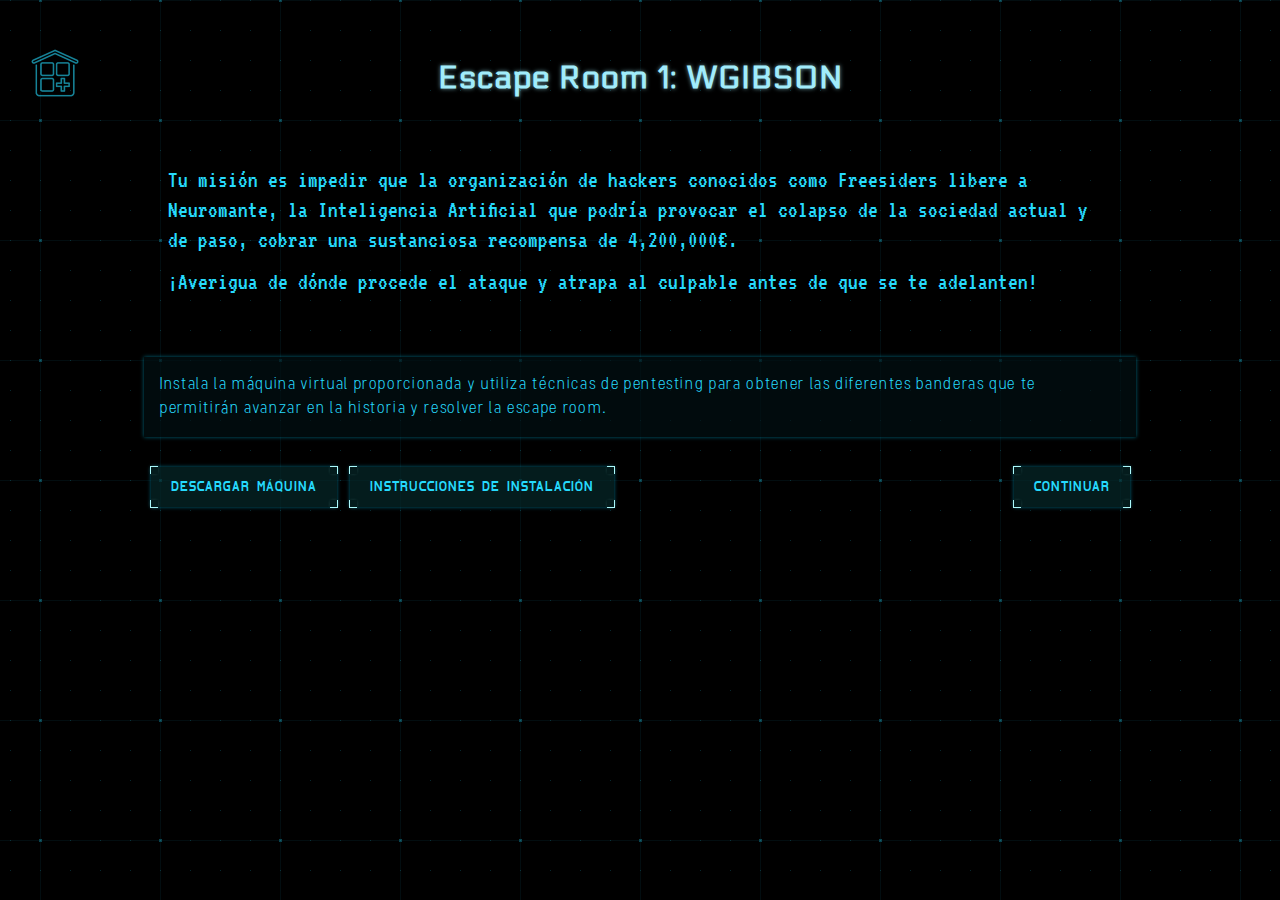
<file: web/game.html>
<!DOCTYPE html>
<html lang="es">

<head>
    <meta charset="UTF-8">
    <meta name="viewport" content="width=device-width, initial-scale=1.0">
    <meta http-equiv="X-UA-Compatible" content="ie=edge">
    <title>Virtual Escape Room</title>

    <!-- CSS -->
    <link rel="stylesheet" href="css/style.css">
    <link rel="stylesheet" href="css/animate.css">

</head>

<body>

    <div class="container">
        <a href="index.html" id="btn_home" title="Home"></a>

        <header>
            <h2 class="game_title"></h2>
        </header>


        <section class="game_container"></section>

    </div>

    <button onclick="scrollToTop()" id="btn_scroll_top" title="Go to top"></button>


    <!-- SCRIPTS -->
    <script type="text/javascript" src='js/jquery-3.1.1.min.js'></script>
    <script type="text/javascript" src='js/routie.js'></script>

    <!-- GAME DATA -->
    <script type="text/javascript" src='games/game01.js'></script>
    <script type="text/javascript" src='games/game02.js'></script>
    <script type="text/javascript" src='js/core.js'></script>

</body>


</html>
</file>
<file: web/css/style.css>
@font-face {
  font-family: "Vectora";
  src: url("../fonts/Vectora/VectoraLTStd-Light.otf") format("opentype");
  font-weight: 300;
  font-style: normal;
}
@font-face {
  font-family: "Vectora";
  src: url("../fonts/Vectora/VectoraLTStd-Roman.otf") format("opentype");
  font-weight: 400;
  font-style: normal;
}
@font-face {
  font-family: "Vectora";
  src: url("../fonts/Vectora/VectoraLTStd-Bold.otf") format("opentype");
  font-weight: 700;
  font-style: normal;
}
@font-face {
  font-family: "Vectora Italic";
  src: url("../fonts/Vectora/VectoraLTStd-LightItalic.otf") format("opentype");
  font-weight: 300;
  font-style: italic, oblique;
}
@font-face {
  font-family: "Vectora Italic";
  src: url("../fonts/Vectora/VectoraLTStd-Italic.otf") format("opentype");
  font-weight: 400;
  font-style: italic, oblique;
}
@font-face {
  font-family: "Vectora Italic";
  src: url("../fonts/Vectora/VectoraLTStd-BoldItalic.otf") format("opentype");
  font-weight: 700;
  font-style: italic, oblique;
}
@font-face {
  font-family: "Electrolize";
  font-style: normal;
  font-weight: 400;
  src: local("Electrolize"), local("Electrolize-Regular"), url("../fonts/Electrolize-Regular.ttf") format("truetype");
  unicode-range: U+0000-00FF, U+0131, U+0152-0153, U+02BB-02BC, U+02C6, U+02DA, U+02DC, U+2000-206F, U+2074, U+20AC, U+2122, U+2191, U+2193, U+2212, U+2215, U+FEFF, U+FFFD;
}
@font-face {
  font-family: "Nidus";
  font-style: normal;
  font-weight: 400;
  src: url("../fonts/nidsans-webfont.ttf") format("truetype");
}
@font-face {
  font-family: "Stellar";
  font-style: normal;
  font-weight: 400;
  src: url("../fonts/Stellar-light.otf") format("opentype");
}
@font-face {
  font-family: "Stellar";
  font-style: normal;
  font-weight: 700;
  src: url("../fonts/Stellar-Bold.otf") format("opentype");
}
@font-face {
  font-family: "VT323";
  font-style: normal;
  font-weight: 700;
  src: url("../fonts/VT323-Regular.ttf") format("truetype");
}
/* BASE LAYOUT */
* {
  box-sizing: border-box;
  -webkit-box-sizing: border-box;
  -moz-box-sizing: border-box;
  box-sizing: border-box;
  -webkit-font-smoothing: antialiased;
  -moz-osx-font-smoothing: grayscale;
}

html {
  height: 100%;
  background-color: #000000;
  color: #26dafd;
  background-image: url("../img/glow.png");
  transition: all 250ms ease-in;
  background-repeat: repeat;
  background-position: center top;
  background-attachment: fixed;
}

body {
  margin: 0;
  padding: 0;
  font-size: 16px;
  height: 100%;
}
body::-webkit-scrollbar {
  width: 10px;
  height: 10px;
  background-color: #021114;
}
body::-webkit-scrollbar-thumb {
  border: 1px solid #26dafd;
  cursor: pointer;
}
body::selection {
  color: #021114;
  text-shadow: none;
  background-color: #26dafd;
}

header .course_title,
header .game_title {
  font-family: "Electrolize", "sans-serif";
  font-size: 2em;
  text-align: center;
  color: #a1ecfb;
  font-weight: bold;
  text-shadow: 0 0 4px rgba(161, 236, 251, 0.65);
  letter-spacing: 1px;
}

.container {
  padding: 2em;
  position: relative;
}

#btn_home {
  position: absolute;
  margin-top: 1em;
  left: 30px;
  z-index: 99;
  border: none;
  outline: none;
  cursor: pointer;
  background-image: url("../img/btn_home.png");
  background-size: cover;
  width: 50px;
  height: 50px;
  background-color: transparent;
  transition: all 250ms ease-out;
  opacity: 0.6;
}

#btn_home:hover {
  transition: all 250ms ease-out;
  opacity: 1;
}

#btn_scroll_top {
  display: none;
  position: fixed;
  bottom: 20px;
  right: 30px;
  z-index: 99;
  border: none;
  outline: none;
  cursor: pointer;
  background-image: url("../img/btn_up.png");
  background-size: cover;
  width: 50px;
  height: 50px;
  background-color: transparent;
  transition: all 250ms ease-out;
  opacity: 0.6;
}

#btn_scroll_top:hover {
  transition: all 250ms ease-out;
  opacity: 1;
}

.button {
  margin: 0;
  border: none;
  z-index: 2;
  display: inline-block;
  padding: 10px 20px;
  outline: none;
  position: relative;
  font-size: 15.75px;
  background: transparent;
  transition: all 250ms ease-out;
  line-height: 1;
  user-select: none;
  vertical-align: middle;
  color: #acf9fb;
  cursor: pointer;
}

.corner_box {
  position: relative;
  display: block;
  padding: 1px;
  position: relative;
  background-color: rgba(6, 43, 45, 0.65);
}

.corner_line {
  width: 8px;
  height: 8px;
  border-color: #acf9fb;
  box-shadow: 0 0 4px -2px rgba(172, 249, 251, 0.65);
  z-index: 2;
  opacity: 1;
  position: absolute;
  transition: all 250ms ease-in;
  border-style: solid;
}

.corner_topleft {
  left: -1px;
  top: -1px;
  border-width: 1px 0 0 1px;
}

.corner_bottomleft {
  left: -1px;
  bottom: -1px;
  border-width: 0 0 1px 1px;
}

.corner_topright {
  right: -1px;
  top: -1px;
  border-width: 1px 1px 0 0;
}

.corner_bottomright {
  right: -1px;
  bottom: -1px;
  border-width: 0 1px 1px 0;
}

.room_item {
  max-width: 1024px;
  display: block;
  margin: 2em auto;
  padding: 2em;
  border-color: #029dbb;
  box-shadow: 0 0 4px rgba(2, 157, 187, 0.65);
  background-color: rgba(2, 17, 20, 0.65);
}
.room_item .title {
  font-family: "Electrolize", "sans-serif";
  font-size: 24px;
  color: #a1ecfb;
  font-weight: bold;
  margin: 0 0 20px;
  transition: color 250ms ease-out;
  text-shadow: 0 0 4px rgba(161, 236, 251, 0.65);
  text-transform: uppercase;
}
.room_item .description {
  font-family: "Stellar", "sans-serif";
  font-size: 16px;
  color: #26dafd;
  font-style: normal;
  overflow: hidden;
  transition: all 250ms ease-out;
  line-height: 1.5;
  letter-spacing: 0.65px;
}
.room_item .btn_start {
  font-family: "Nidus", "sans-serif";
  font-size: 14px;
  text-transform: uppercase;
  padding: 10px 20px;
  border-color: #029dbb;
  box-shadow: 0 0 4px rgba(2, 157, 187, 0.65);
  transition: all 250ms ease-in;
  margin: 1em 0 0.3em 0;
  display: inline-block;
  letter-spacing: 1px;
  text-decoration: none;
  color: #26dafd;
}
.room_item .btn_start:hover {
  border-color: #26dafd;
  box-shadow: 0 0 4px rgba(38, 218, 253, 0.65);
  cursor: pointer;
}

.game_container {
  max-width: 1024px;
  display: block;
  margin: 0 auto;
}

.game_card {
  margin: 2em 1em;
  padding: 0;
}
.game_card p {
  margin: 0;
  padding: 0;
}
.game_card .title {
  font-family: "Electrolize", "sans-serif";
  font-size: 24px;
  color: #a1ecfb;
  font-weight: bold;
  margin: 0 0 20px;
  transition: color 250ms ease-out;
  text-shadow: 0 0 4px rgba(161, 236, 251, 0.65);
  text-transform: uppercase;
}
.game_card .story {
  padding: 1em;
  margin: 1em 0;
  font-family: "VT323", "sans-serif";
  font-size: 24px;
  color: #26dafd;
  font-style: normal;
  overflow: hidden;
  transition: all 250ms ease-out;
  line-height: 1.25em;
}
.game_card .story p {
  margin: 0.5em 0;
}
.game_card .instructions {
  padding: 1em;
  margin: 1em 0;
  border-color: #029dbb;
  box-shadow: 0 0 4px rgba(2, 157, 187, 0.65);
  background-color: rgba(2, 17, 20, 0.65);
  font-family: "Stellar", "sans-serif";
  font-size: 16px;
  color: #26dafd;
  font-style: normal;
  overflow: hidden;
  transition: all 250ms ease-out;
  line-height: 1.5;
  letter-spacing: 0.65px;
}
.game_card .code_prompt {
  margin: 3em 0;
  font-family: "Stellar", "sans-serif";
  font-size: 16px;
  color: #26dafd;
  font-style: normal;
  overflow: hidden;
  transition: all 250ms ease-out;
  line-height: 1.5;
  text-align: center;
}
.game_card .code_prompt .warning {
  font-family: "Nidus", "sans-serif";
  font-size: 18px;
  letter-spacing: 2px;
  text-transform: uppercase;
  color: #FF291A;
  text-shadow: 0px 0px 20px #FF2C2C;
}
.game_card .code_prompt .text {
  margin-bottom: 1em;
  font-family: "Nidus", "sans-serif";
  font-size: 13px;
  letter-spacing: 2px;
  text-transform: uppercase;
  color: #FF291A;
  text-shadow: 0px 0px 20px #FF2C2C;
}
.game_card .code_prompt .feedback {
  margin: 1em 0;
  font-family: "Nidus", "sans-serif";
  font-size: 12px;
  letter-spacing: 2px;
  text-transform: uppercase;
  height: 1em;
}
.game_card .code_prompt .btn_validate,
.game_card .code_prompt .btn_continue {
  font-family: "Nidus", "sans-serif";
  font-size: 13px;
  text-transform: uppercase;
  padding: 10px 20px;
  border-color: #029dbb;
  box-shadow: 0 0 4px rgba(2, 157, 187, 0.65);
  transition: all 250ms ease-in;
  margin: 0.5em;
  display: inline-block;
  letter-spacing: 1px;
}
.game_card .code_prompt .btn_validate:hover,
.game_card .code_prompt .btn_continue:hover {
  border-color: #26dafd;
  box-shadow: 0 0 4px rgba(38, 218, 253, 0.65);
  cursor: pointer;
}
.game_card .code_prompt .access_code_input {
  padding: 10px 20px;
  margin: 0.25em 0;
  display: inline-block;
  background-color: rgba(2, 17, 20, 0.65);
  border: solid 1px rgba(2, 157, 187, 0.65);
  box-shadow: 0 0 4px rgba(2, 157, 187, 0.65);
  font-family: "Nidus", "sans-serif";
  font-size: 14px;
  letter-spacing: 3px;
  color: #26dafd;
  text-transform: uppercase;
  text-align: center;
  transition: all 250ms ease-in;
}
.game_card .code_prompt .access_code_input:hover {
  border-style: solid;
  border-color: #029dbb;
  box-shadow: 0 0 4px rgba(38, 218, 253, 0.65);
}
.game_card .code_prompt .multiple_lock {
  display: flex;
  flex-wrap: wrap;
}
.game_card .code_prompt .multiple_lock .lock {
  display: flex;
  flex-direction: column;
  max-width: 18%;
  margin: 1%;
}
.game_card .code_prompt .multiple_lock .access_code_input {
  margin-bottom: 10px;
}
.game_card .link_bar {
  margin: 1.5em 0;
  font-family: "Stellar", "sans-serif";
  font-size: 16px;
  overflow: hidden;
  transition: all 250ms ease-out;
  line-height: 1.5;
}
.game_card .link_bar .btn_continue,
.game_card .link_bar .btn_link {
  font-family: "Nidus", "sans-serif";
  font-size: 13px;
  text-transform: uppercase;
  padding: 10px 20px;
  border-color: #029dbb;
  box-shadow: 0 0 4px rgba(2, 157, 187, 0.65);
  transition: all 250ms ease-in;
  margin: 0.5em;
  display: inline-block;
  letter-spacing: 1px;
  text-decoration: none;
  color: #26dafd;
}
.game_card .link_bar .btn_continue:hover,
.game_card .link_bar .btn_link:hover {
  border-color: #26dafd;
  box-shadow: 0 0 4px rgba(38, 218, 253, 0.65);
  cursor: pointer;
}
.game_card .link_bar .btn_continue {
  float: right;
}

/*  HELPERS */
.centrado-absoluto {
  position: absolute;
  left: 50%;
  top: 50%;
  transform: translate(-50%, -50%);
  -webkit-transform: translate(-50%, -50%);
}

.disable_scroll {
  overflow: hidden;
}

.fixed-absoluto {
  position: fixed;
  left: 50%;
  top: 50%;
  transform: translate(-50%, -50%);
  -webkit-transform: translate(-50%, -50%);
}

.disable_link {
  pointer-events: none;
  cursor: default;
  opacity: 0.5;
}

.trans--grow {
  -webkit-transition: width 500ms ease-out;
  /* For Safari 3.1 to 6.0 */
  transition: width 500ms ease-out;
  width: 0%;
}

.grow {
  width: 50%;
}

.horizontal_line {
  font-size: 20px;
  position: relative;
  border: 0;
  height: 1.5em;
}
.horizontal_line:before {
  content: "";
  background: linear-gradient(to right, transparent, rgba(2, 157, 187, 0.65), transparent);
  position: absolute;
  left: 0;
  top: 50%;
  width: 100%;
  height: 2px;
}
.horizontal_line:after {
  content: "";
  position: relative;
  display: inline-block;
  color: black;
  padding: 0 0.5em;
  line-height: 1.5em;
  background-color: black;
}

/*# sourceMappingURL=style.css.map */
</file>
